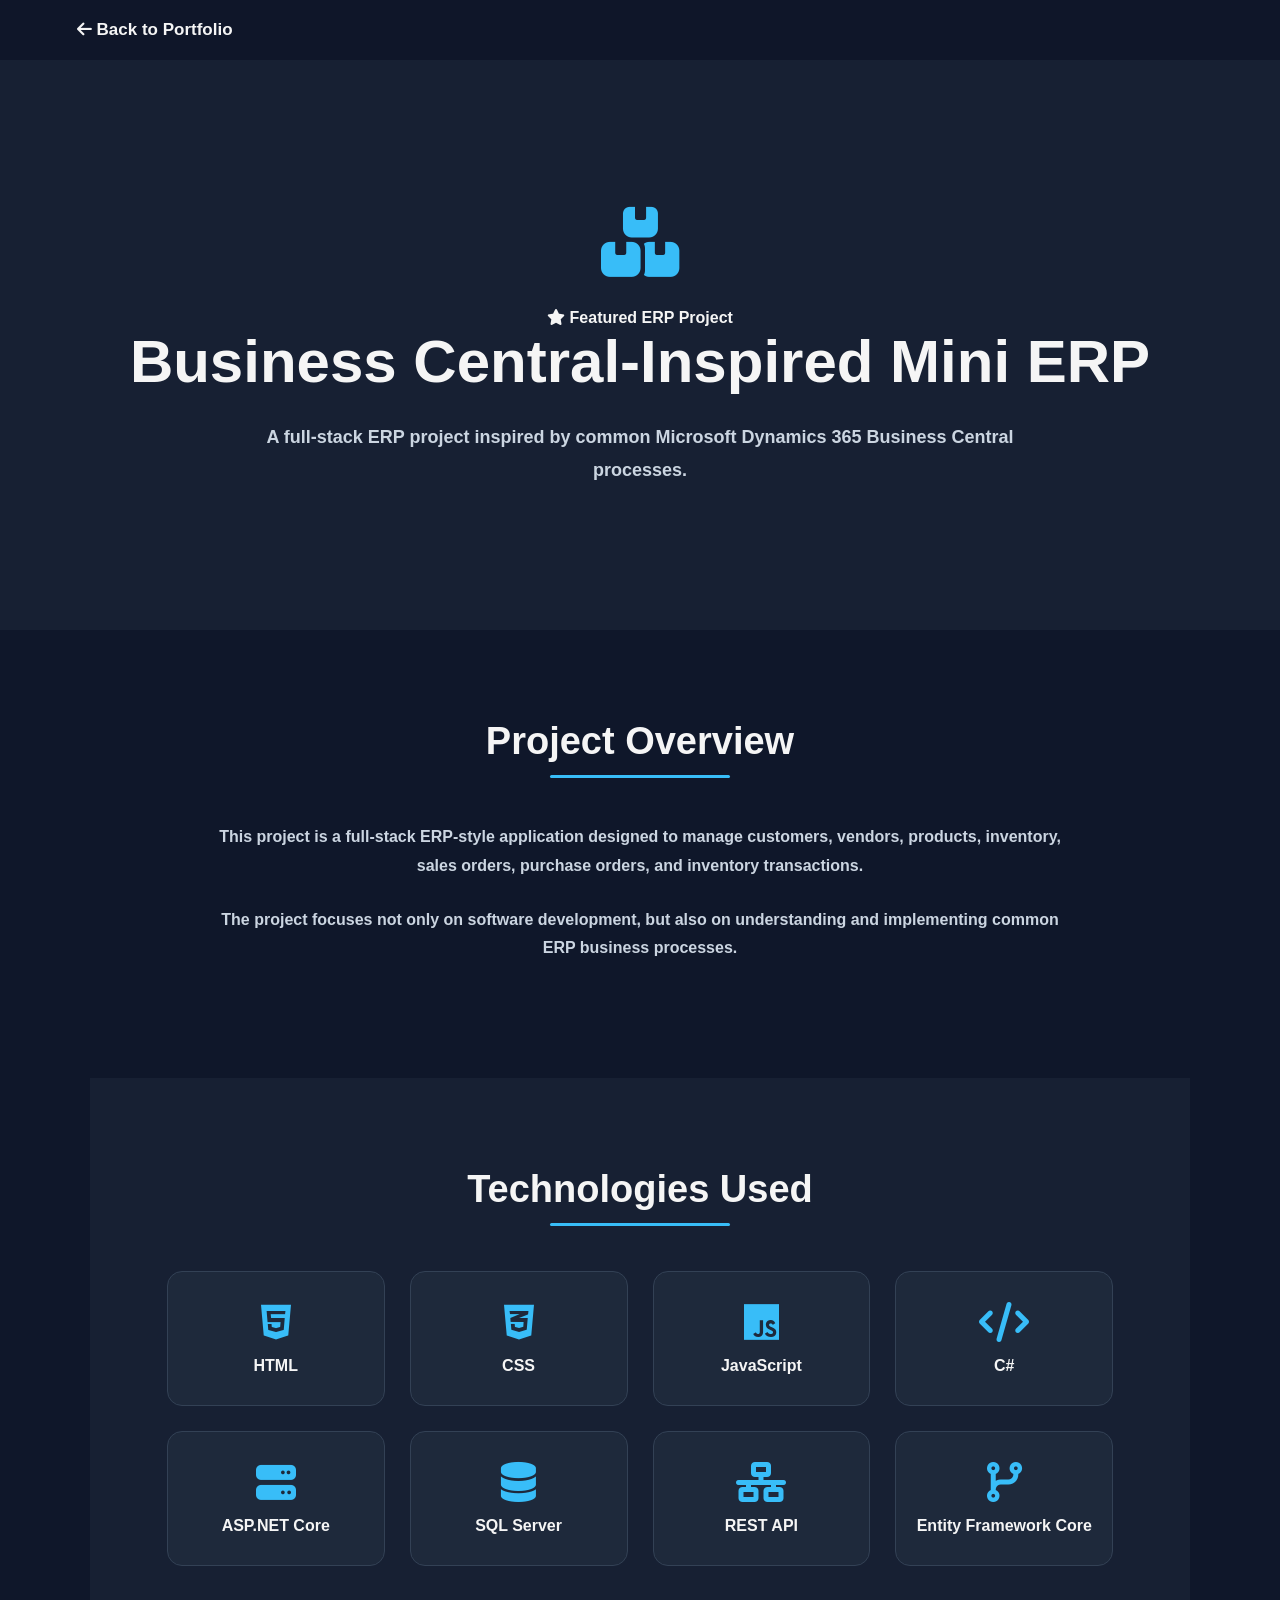
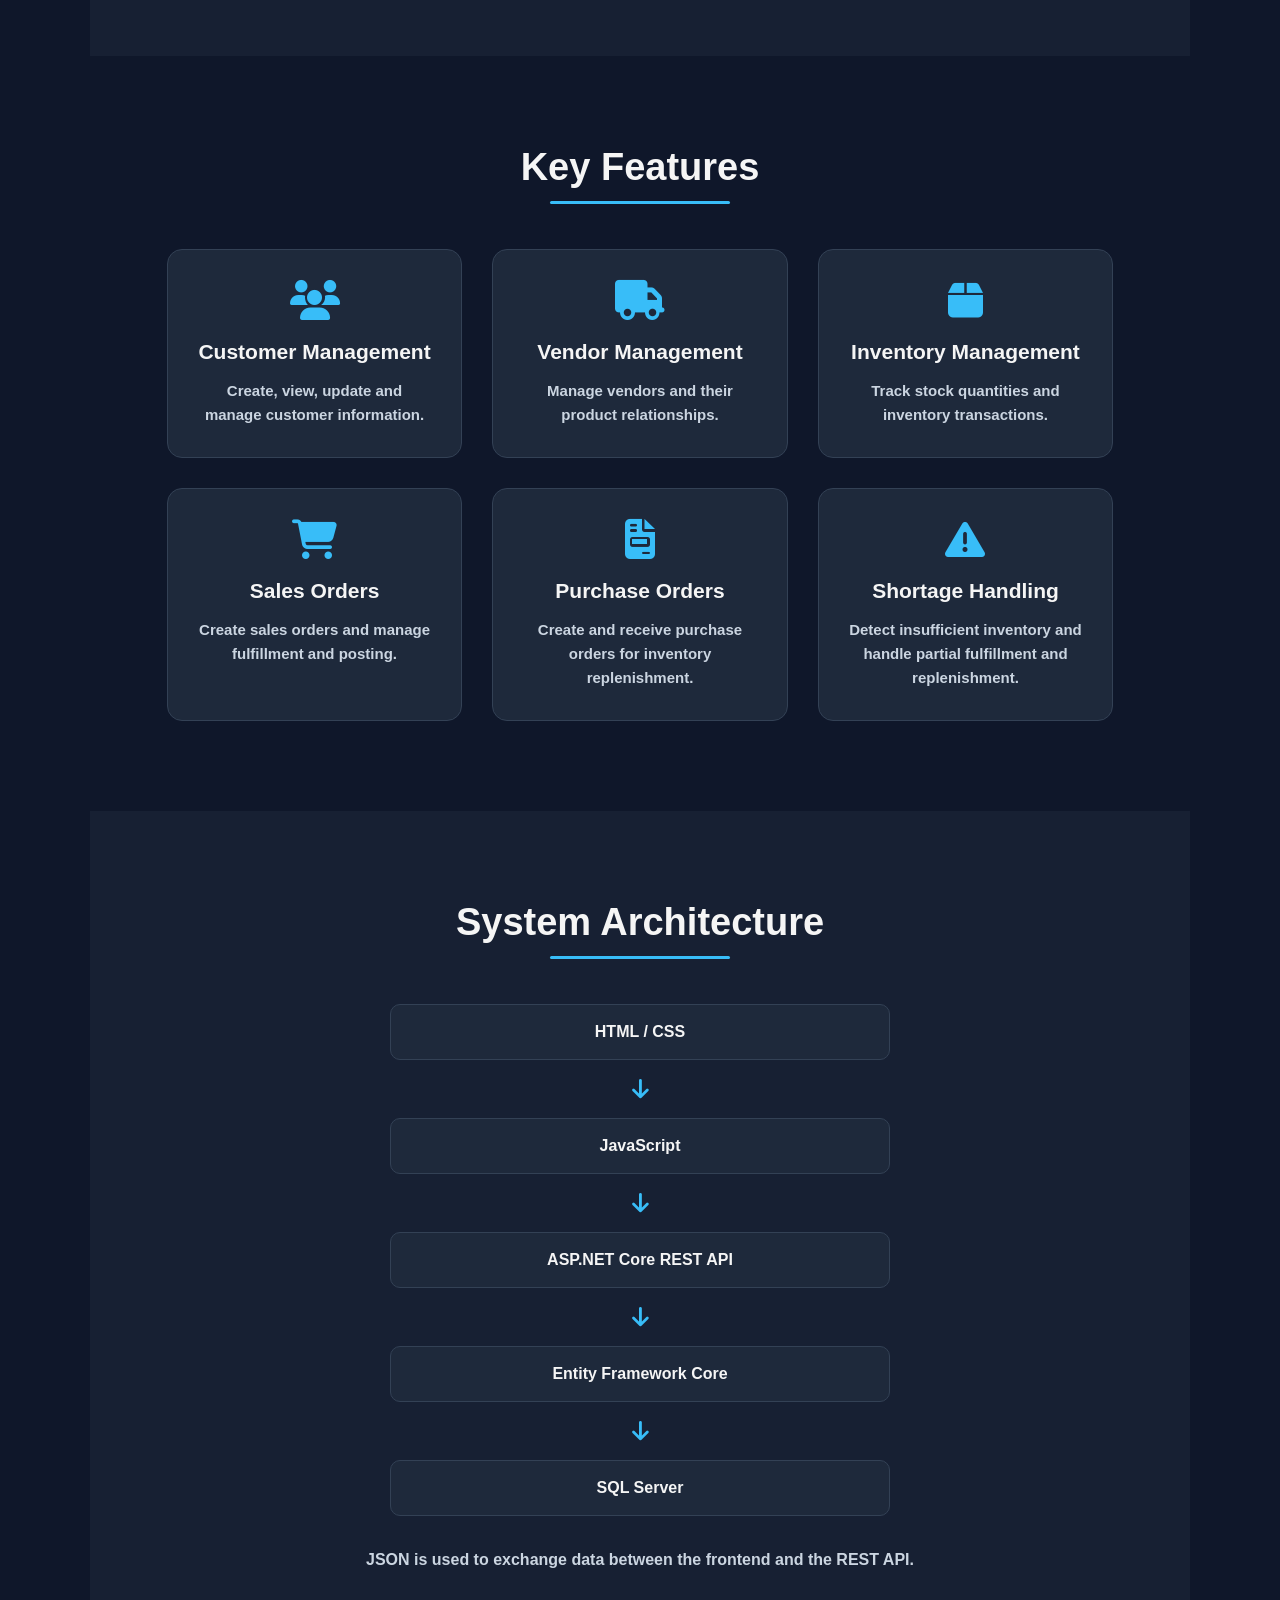
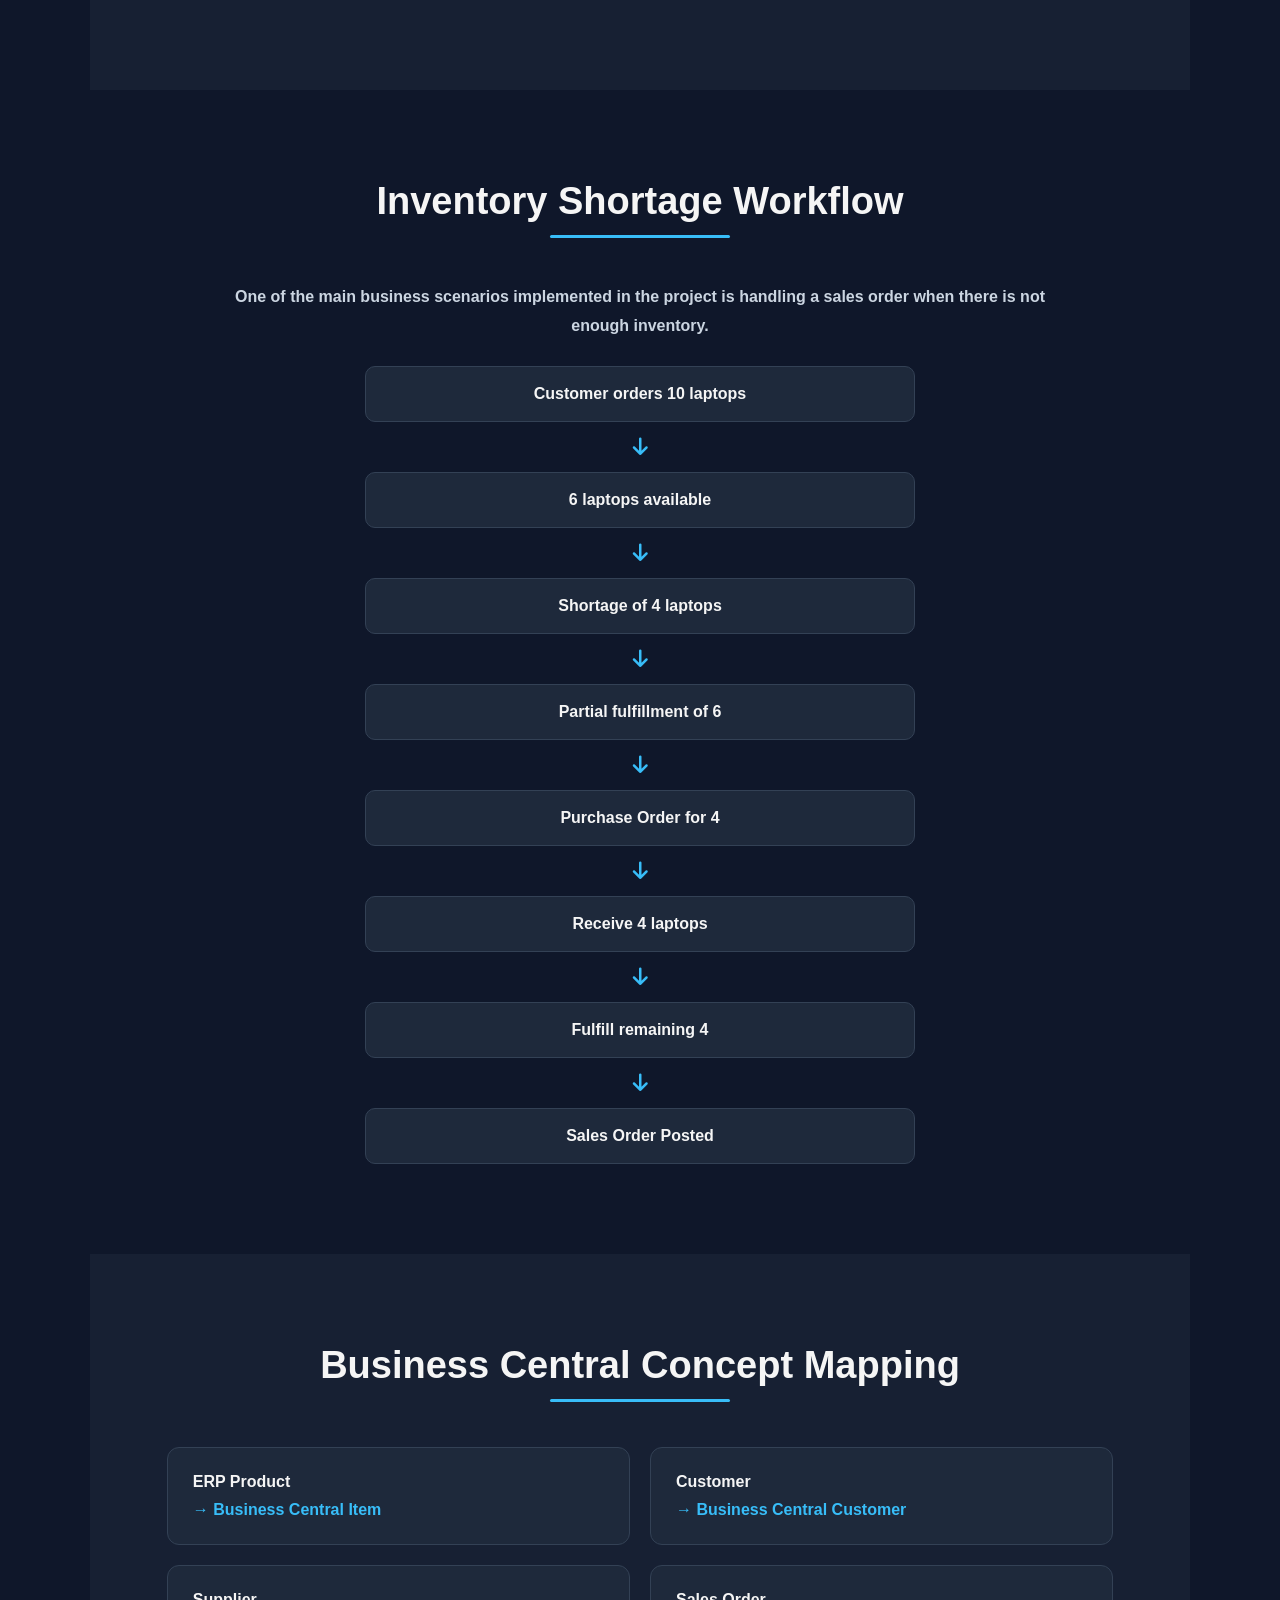
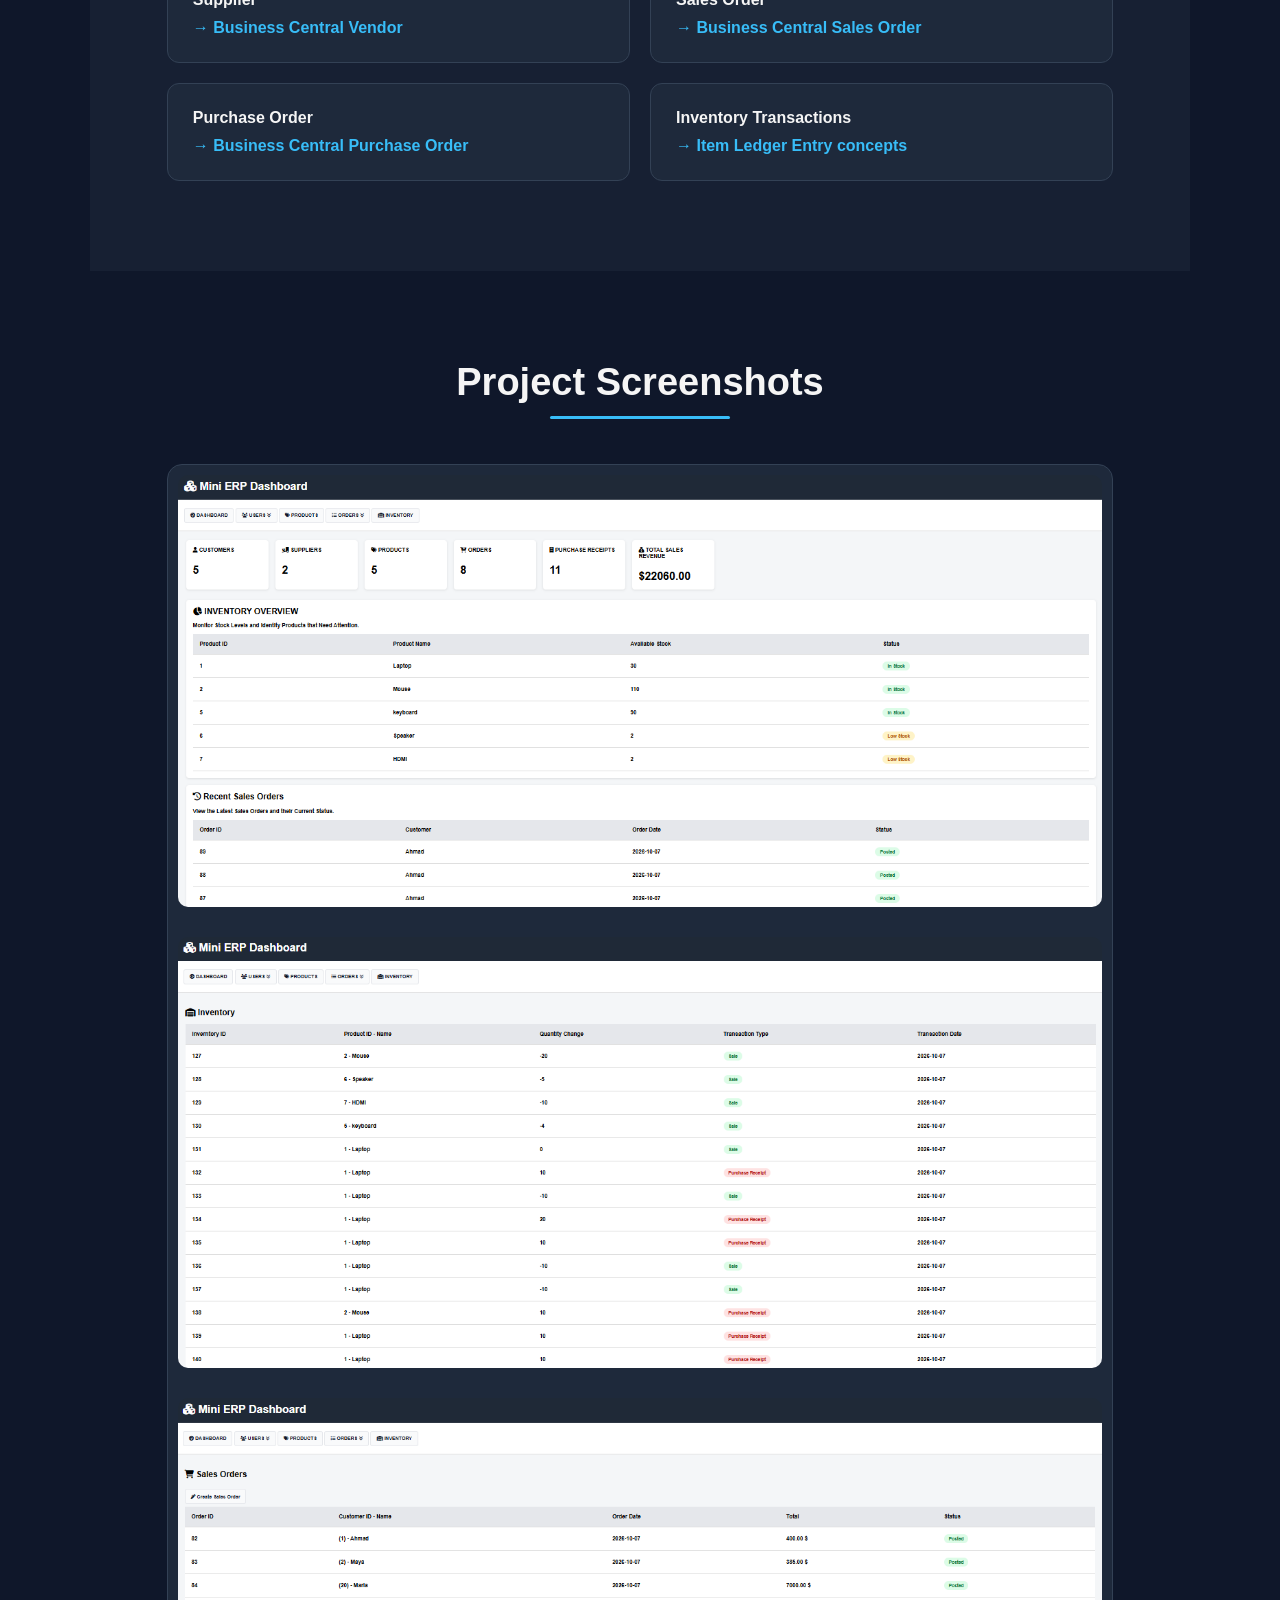
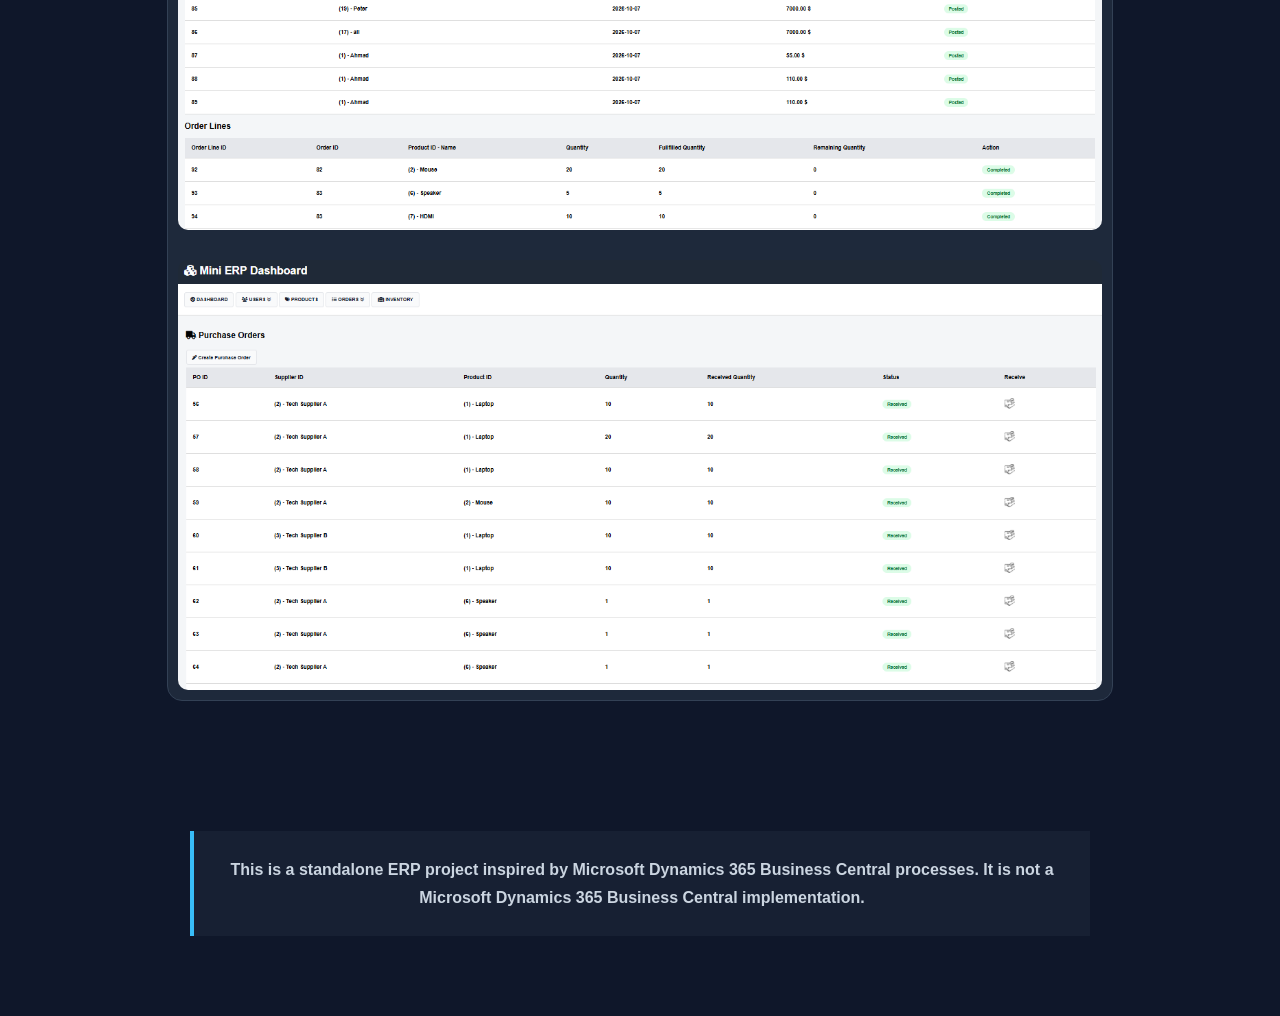
<file: Portfolio/erp-project.html>
<!DOCTYPE html>
<html lang="en">

<head>
<meta charset="UTF-8">
<meta name="viewport" content="width=device-width, initial-scale=1.0">

<title>Business Central-Inspired Mini ERP</title>

<link rel="stylesheet" href="https://cdnjs.cloudflare.com/ajax/libs/font-awesome/6.5.1/css/all.min.css">

<link rel="stylesheet" href="erp-project.css">
</head>

<body>


        <!-- Loading Screen -->
         
        <div id="loading-screen">
            <div class="dual-ring"></div>
        </div>

        <!-- Navigation -->

        <nav class="project-nav">

        <a href="index.html">
        <i class="fa-solid fa-arrow-left"></i>
        Back to Portfolio
        </a>

        </nav>


        <!-- Project Header -->

        <section class="project-header">

        <div class="project-icon">
        <i class="fa-solid fa-boxes-stacked"></i>
        </div>

        <div class="featured-label">
            <i class="fa-solid fa-star"></i>
            Featured ERP Project
        </div>

        <h1>Business Central-Inspired Mini ERP</h1>

        <p>
        A full-stack ERP project inspired by common
        Microsoft Dynamics 365 Business Central processes.
        </p>

        </section>


        <!-- Project Overview -->

        <section class="project-section">

        <h2>Project Overview</h2>

        <p>
        This project is a full-stack ERP-style application designed
        to manage customers, vendors, products, inventory, sales orders,
        purchase orders, and inventory transactions.
        </p>

        <p>
        The project focuses not only on software development,
        but also on understanding and implementing common ERP
        business processes.
        </p>

        </section>


        <!-- Technologies -->

        <section class="technology-section">

        <h2>Technologies Used</h2>

        <div class="technology-grid">

        <div class="technology">
        <i class="fa-brands fa-html5"></i>
        <span>HTML</span>
        </div>

        <div class="technology">
        <i class="fa-brands fa-css3-alt"></i>
        <span>CSS</span>
        </div>

        <div class="technology">
        <i class="fa-brands fa-js"></i>
        <span>JavaScript</span>
        </div>

        <div class="technology">
        <i class="fa-solid fa-code"></i>
        <span>C#</span>
        </div>

        <div class="technology">
        <i class="fa-solid fa-server"></i>
        <span>ASP.NET Core</span>
        </div>

        <div class="technology">
        <i class="fa-solid fa-database"></i>
        <span>SQL Server</span>
        </div>

        <div class="technology">
        <i class="fa-solid fa-network-wired"></i>
        <span>REST API</span>
        </div>

        <div class="technology">
        <i class="fa-solid fa-code-branch"></i>
        <span>Entity Framework Core</span>
        </div>

        </div>

        </section>


        <!-- Main Features -->

        <section class="project-section">

        <h2>Key Features</h2>

        <div class="feature-grid">

        <div class="feature">
        <i class="fa-solid fa-users"></i>
        <h3>Customer Management</h3>
        <p>
        Create, view, update and manage customer information.
        </p>
        </div>

        <div class="feature">
        <i class="fa-solid fa-truck"></i>
        <h3>Vendor Management</h3>
        <p>
        Manage vendors and their product relationships.
        </p>
        </div>

        <div class="feature">
        <i class="fa-solid fa-box"></i>
        <h3>Inventory Management</h3>
        <p>
        Track stock quantities and inventory transactions.
        </p>
        </div>

        <div class="feature">
        <i class="fa-solid fa-cart-shopping"></i>
        <h3>Sales Orders</h3>
        <p>
        Create sales orders and manage fulfillment and posting.
        </p>
        </div>

        <div class="feature">
        <i class="fa-solid fa-file-invoice"></i>
        <h3>Purchase Orders</h3>
        <p>
        Create and receive purchase orders for inventory replenishment.
        </p>
        </div>

        <div class="feature">
        <i class="fa-solid fa-triangle-exclamation"></i>
        <h3>Shortage Handling</h3>
        <p>
        Detect insufficient inventory and handle partial fulfillment
        and replenishment.
        </p>
        </div>

        </div>

        </section>


        <!-- Architecture -->

        <section class="architecture-section">

        <h2>System Architecture</h2>

        <div class="architecture">

        <div>HTML / CSS</div>

        <i class="fa-solid fa-arrow-down"></i>

        <div>JavaScript</div>

        <i class="fa-solid fa-arrow-down"></i>

        <div>ASP.NET Core REST API</div>

        <i class="fa-solid fa-arrow-down"></i>

        <div>Entity Framework Core</div>

        <i class="fa-solid fa-arrow-down"></i>

        <div>SQL Server</div>

        </div>

        <p class="architecture-description">
        JSON is used to exchange data between the frontend
        and the REST API.
        </p>

        </section>


        <!-- Business Process -->

        <section class="project-section">

        <h2>Inventory Shortage Workflow</h2>

        <p>
        One of the main business scenarios implemented in the project
        is handling a sales order when there is not enough inventory.
        </p>

        <div class="workflow">

        <div>Customer orders 10 laptops</div>

        <i class="fa-solid fa-arrow-down"></i>

        <div>6 laptops available</div>

        <i class="fa-solid fa-arrow-down"></i>

        <div>Shortage of 4 laptops</div>

        <i class="fa-solid fa-arrow-down"></i>

        <div>Partial fulfillment of 6</div>

        <i class="fa-solid fa-arrow-down"></i>

        <div>Purchase Order for 4</div>

        <i class="fa-solid fa-arrow-down"></i>

        <div>Receive 4 laptops</div>

        <i class="fa-solid fa-arrow-down"></i>

        <div>Fulfill remaining 4</div>

        <i class="fa-solid fa-arrow-down"></i>

        <div>Sales Order Posted</div>

        </div>

        </section>


        <!-- Business Central Mapping -->

        <section class="business-section">

        <h2>Business Central Concept Mapping</h2>

        <div class="mapping">

        <div>
        <strong>ERP Product</strong>
        <span>→ Business Central Item</span>
        </div>

        <div>
        <strong>Customer</strong>
        <span>→ Business Central Customer</span>
        </div>

        <div>
        <strong>Supplier</strong>
        <span>→ Business Central Vendor</span>
        </div>

        <div>
        <strong>Sales Order</strong>
        <span>→ Business Central Sales Order</span>
        </div>

        <div>
        <strong>Purchase Order</strong>
        <span>→ Business Central Purchase Order</span>
        </div>

        <div>
        <strong>Inventory Transactions</strong>
        <span>→ Item Ledger Entry concepts</span>
        </div>

        </div>

        </section>


        <!-- Screenshots -->

        <section class="project-section">

        <h2>Project Screenshots</h2>

        <div class="screenshots">

        <div class="screenshot">
            <img src="images/erp-dashboard.png" alt="ERP-Dashboard">
        </div>

        <div class="screenshot">
            <img src="images/erp-inventory.png" alt="ERP-Inventory">
        </div>

        <div class="screenshot">
             <img src="images/erp-salesOrder.png" alt="ERP-SalesOrder">
        </div>

        <div class="screenshot">
            <img src="images/erp-purchaseOrder.png" alt="ERP-PurchaseOrder">
        </div>

        </div>

        </section>


        <!-- Disclaimer -->

        <section class="project-note">

        <p>
        This is a standalone ERP project inspired by
        Microsoft Dynamics 365 Business Central processes.
        It is not a Microsoft Dynamics 365 Business Central implementation.
        </p>

        </section>

       <button id="scrollTopBtn" title="Go to top">
    <i class="fa-solid fa-arrow-up"></i>
</button> 

        <script>


        // Loading screen

        const loadingScreen = document.getElementById("loading-screen");

        const startTime = Date.now();

        window.addEventListener("load", function () {

            const elapsedTime = Date.now() - startTime;
            const remainingTime = Math.max(0, 2000 - elapsedTime);

            setTimeout(function () {
                loadingScreen.classList.add("hidden");
            }, remainingTime);

        });

        
        
        const navbar = document.querySelector('.nav-links');

        window.addEventListener('scroll', function () {
            if (window.scrollY > 50) {
                navbar.classList.add('scrolled');
            } else {
                navbar.classList.remove('scrolled');
            }
        });


        const scrollTopBtn = document.getElementById("scrollTopBtn");

window.addEventListener("scroll", () => {
    if (window.scrollY > 300) {
        scrollTopBtn.classList.add("show");
    } else {
        scrollTopBtn.classList.remove("show");
    }
});

scrollTopBtn.addEventListener("click", () => {
    window.scrollTo({
        top: 0,
        behavior: "smooth"
    });
});

    </script> 

</body>

</html>
</file>
<file: Portfolio/erp-project.css>
* {
margin: 0;
padding: 0;
box-sizing: border-box;
}

body {
background-color: #0F172A;
color: whitesmoke;
font-family: sans-serif;
font-weight: bold;
}

/* FULL SCREEN LOADING SCREEN */

#loading-screen {
    position: fixed;
    top: 0;
    left: 0;
    width: 100%;
    height: 100vh;
    background-color: #0f172a;
    display: flex;
    justify-content: center;
    align-items: center;
    z-index: 99999;

    opacity: 1;
    visibility: visible;
    transition: opacity 0.5s ease, visibility 0.5s ease;
}

/* Hide loading screen */

#loading-screen.hidden {
    opacity: 0;
    visibility: hidden;
    pointer-events: none;
}

/* DUAL RING SPINNER */

.dual-ring {
    width: 60px;
    height: 60px;
    border: 4px solid #e5e7eb;
    border-top-color: #06b6d4;
    border-radius: 50%;
    position: relative;
    box-sizing: border-box;
    animation: spinner-rotate 1s linear infinite;
}

.dual-ring::after {
    content: "";
    position: absolute;
    inset: 13px;
    border: 4px solid #e5e7eb;
    border-top-color: #06b6d4;
    border-radius: 50%;
    animation: spinner-rotate 1.2s linear infinite reverse;
}

@keyframes spinner-rotate {
    to {
        transform: rotate(360deg);
    }
}


/* Navigation */

.project-nav {
position: fixed;
top: 0;
left: 0;
width: 100%;
padding: 20px 6%;
background-color: rgba(15, 23, 42, 0.95);
backdrop-filter: blur(5px);
z-index: 1000;
}

.project-nav a {
color: whitesmoke;
text-decoration: none;
font-size: 17px;
transition: 0.3s ease;
}

.project-nav a:hover {
color: white;
}


/* Project Header */

.project-header {
min-height: 70vh;
padding: 140px 6% 80px;
display: flex;
flex-direction: column;
justify-content: center;
align-items: center;
text-align: center;
background-color: #172033;
}

.project-icon {
font-size: 70px;
color: #38BDF8;
margin-bottom: 25px;
}

.project-header h1 {
font-size: clamp(35px, 5vw, 60px);
margin-bottom: 25px;
}

.project-header p {
max-width: 750px;
color: #CBD5E1;
line-height: 1.8;
font-size: 18px;
}


/* project Section */

.project-section {
padding: 90px 6%;
max-width: 1100px;
margin: auto;
}

.project-section h2 {
text-align: center;
font-size: 38px;
margin-bottom: 45px;
color: whitesmoke;
}

.project-section h2::after {
content: "";
display: block;
width: 180px;
height: 3px;
background-color: #38BDF8;
margin: 12px auto 0;
border-radius: 20px;
}

.project-section > p {
max-width: 850px;
margin: 0 auto 25px;
color: #CBD5E1;
line-height: 1.8;
text-align: center;
}


/* Technologies */

.technology-section {
padding: 90px 6%;
max-width: 1100px;
margin: auto;
background-color: #172033;
}

.technology-section h2 {
text-align: center;
font-size: 38px;
margin-bottom: 45px;
color: whitesmoke;
}

.technology-section h2::after {
content: "";
display: block;
width: 180px;
height: 3px;
background-color: #38BDF8;
margin: 12px auto 0;
border-radius: 20px;
}

.technology-section > p {
max-width: 850px;
margin: 0 auto 25px;
color: #CBD5E1;
line-height: 1.8;
text-align: center;
}

.technology-grid {
display: grid;
grid-template-columns: repeat(4, 1fr);
gap: 25px;
}

.technology {
background-color: #1E293B;
border: 1px solid #334155;
border-radius: 15px;
padding: 30px 15px;
display: flex;
flex-direction: column;
align-items: center;
gap: 15px;
transition: 0.3s ease;
}

.technology i {
font-size: 40px;
color: #38BDF8;
}

.technology span {
color: whitesmoke;
}

.technology:hover {
transform: translateY(-8px);
border-color: #38BDF8;
}


/* Features */


.feature-grid {
display: grid;
grid-template-columns: repeat(3, 1fr);
gap: 30px;
}

.feature {
background-color: #1E293B;
border: 1px solid #334155;
border-radius: 15px;
padding: 30px;
text-align: center;
transition: 0.3s ease;
}

.feature:hover {
transform: translateY(-8px);
border-color: #38BDF8;
box-shadow: 0 10px 30px rgba(56, 189, 248, 0.15);
}

.feature i {
font-size: 40px;
color: #38BDF8;
margin-bottom: 20px;
}

.feature h3 {
margin-bottom: 15px;
font-size: 21px;
}

.feature p {
color: #CBD5E1;
line-height: 1.6;
font-size: 15px;
}

.feature-label {

    color: #38BDF8;
    font-size: 16px;
    margin-bottom: 15px;
    letter-spacing: 1px;
    text-transform: uppercase;
}


/* Architecture */

.architecture-section {
padding: 90px 6%;
max-width: 1100px;
margin: auto;
background-color: #172033;
}

.architecture-section h2 {
text-align: center;
font-size: 38px;
margin-bottom: 45px;
color: whitesmoke;
}

.architecture-section h2::after {
content: "";
display: block;
width: 180px;
height: 3px;
background-color: #38BDF8;
margin: 12px auto 0;
border-radius: 20px;
}

.architecture-section > p {
max-width: 850px;
margin: 0 auto 25px;
color: #CBD5E1;
line-height: 1.8;
text-align: center;
}

.architecture {
display: flex;
flex-direction: column;
align-items: center;
gap: 18px;
}

.architecture > div {
width: min(500px, 90%);
padding: 18px;
text-align: center;
background-color: #1E293B;
border: 1px solid #334155;
border-radius: 10px;
color: whitesmoke;
}

.architecture i {
color: #38BDF8;
font-size: 22px;
}

.architecture-description {
margin-top: 30px !important;
}


/* Workflow */

.workflow {
display: flex;
flex-direction: column;
align-items: center;
gap: 15px;
}

.workflow > div {
width: min(550px, 90%);
padding: 18px;
text-align: center;
background-color: #1E293B;
border: 1px solid #334155;
border-radius: 10px;
}

.workflow i {
color: #38BDF8;
font-size: 20px;
}


/* Business Central Mapping */

.business-section {
padding: 90px 6%;
max-width: 1100px;
margin: auto;
background-color: #172033;
}

.business-section h2 {
text-align: center;
font-size: 38px;
margin-bottom: 45px;
color: whitesmoke;
}

.business-section h2::after {
content: "";
display: block;
width: 180px;
height: 3px;
background-color: #38BDF8;
margin: 12px auto 0;
border-radius: 20px;
}

.business-section > p {
max-width: 850px;
margin: 0 auto 25px;
color: #CBD5E1;
line-height: 1.8;
text-align: center;
}

.mapping {
display: grid;
grid-template-columns: repeat(2, 1fr);
gap: 20px;
}

.mapping div {
background-color: #1E293B;
border: 1px solid #334155;
border-radius: 12px;
padding: 25px;
display: flex;
flex-direction: column;
gap: 10px;
}

.mapping strong {
color: whitesmoke;
}

.mapping span {
color: #38BDF8;
}


/* Screenshots */

.screenshots {
display: grid;
grid-template-columns:  1fr;
gap: 30px;
}

.screenshot-placeholder {
height: 250px;
background-color: #1E293B;
border: 1px dashed #38BDF8;
border-radius: 15px;
display: flex;
justify-content: center;
align-items: center;
color: #38BDF8;
font-size: 20px;
}

.screenshots  {
    background-color: #1E293B;
    border: 1px solid #334155;
    border-radius: 15px;
    padding: 10px;
    overflow: hidden;
}

.screenshots img  {

    width: 100%;
    height: auto;
    display: block;
    border-radius: 10px;

}


/* Disclaimer */

.project-note {
margin: 40px auto 80px;
max-width: 900px;
padding: 25px;
background-color: #172033;
border-left: 4px solid #38BDF8;
}

.project-note p {
color: #CBD5E1;
line-height: 1.7;
text-align: center;
}


/* Mobile */

@media (max-width: 700px) {

.project-section {
padding: 70px 20px;
}

.project-section h2 {
font-size: 30px;
}

.technology-grid {
grid-template-columns: repeat(2, 1fr);
gap: 15px;
}

.feature-grid {
grid-template-columns: 1fr;
}

.mapping {
grid-template-columns: 1fr;
}

.screenshots {
grid-template-columns: 1fr;
}

.project-header {
min-height: 60vh;
}

.project-header h1 {
font-size: 35px;
}

.project-header p {
font-size: 16px;
}

}


html {
    scrollbar-width: none;
}

html::-webkit-scrollbar {
    display: none;
}

body {
    scrollbar-width: none;
}

body::-webkit-scrollbar {
    display: none;
}


#scrollTopBtn {
    position: fixed;
    bottom: 30px;
    right: 30px;

    width: 45px;
    height: 45px;

    border: none;
    border-radius: 40%;

    background-color: #38bdf8;
    color: #0F172A;

    font-size: 20px;

    cursor: pointer;

    display: flex;
    align-items: center;
    justify-content: center;

    opacity: 0;
    visibility: hidden;

    transition: 0.3s ease;

    z-index: 1000;
}

#scrollTopBtn.show {
    opacity: 1;
    visibility: visible;
}

#scrollTopBtn:hover {
    background-color: #0ea5e9;
    transform: translateY(-5px);
}
</file>
